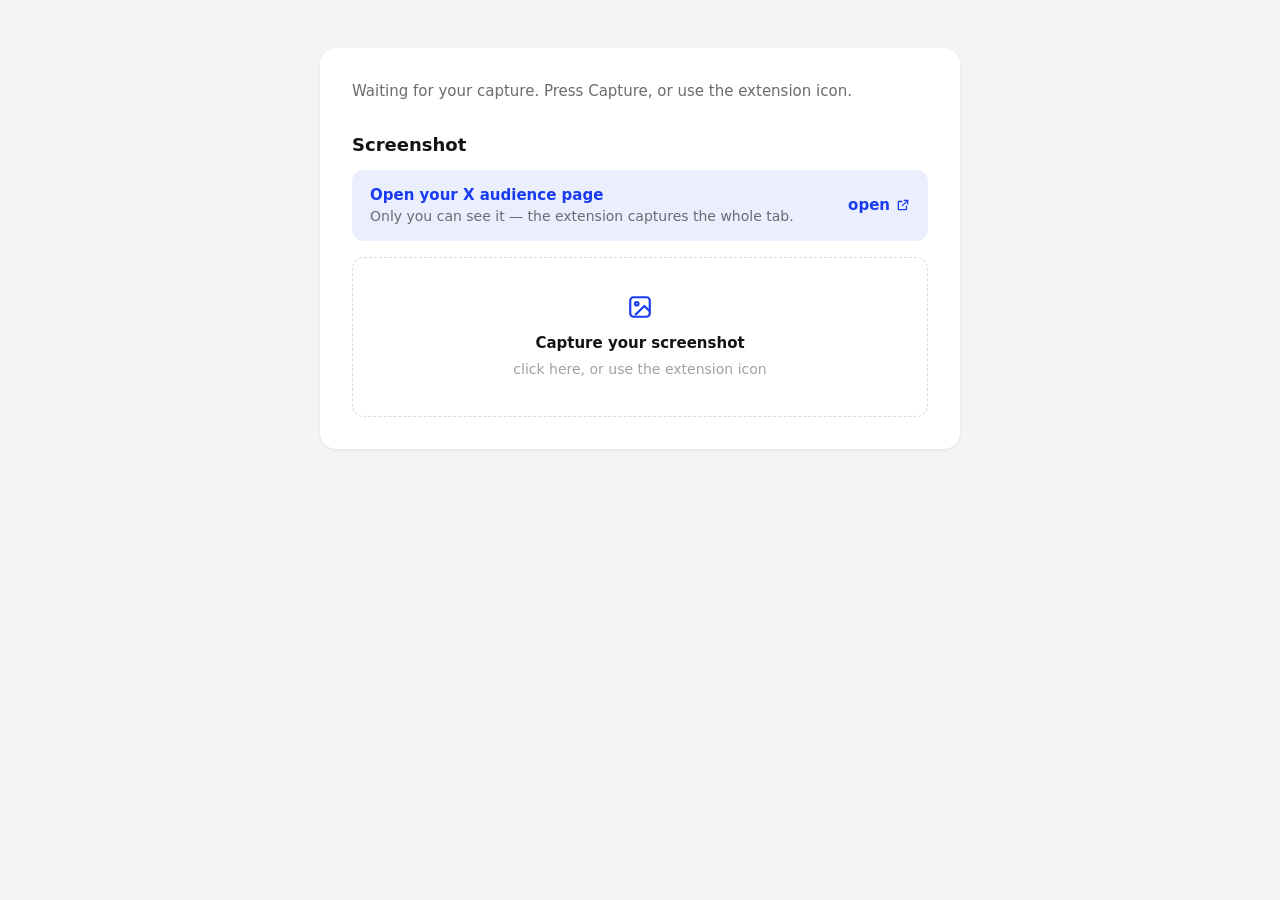
<file: web/index.html>
<!doctype html>
<html lang="en">
<head>
  <meta charset="utf-8">
  <meta name="viewport" content="width=device-width, initial-scale=1">
  <title>X audience screenshot</title>
  <link rel="stylesheet" href="styles.css">
</head>
<body>
  <main class="card">
    <p id="status" class="lead" role="status" aria-live="polite">Waiting for your capture. Press Capture, or use the extension icon.</p>

    <h1>Screenshot</h1>

    <div class="banner">
      <div class="banner-text">
        <strong>Open your X audience page</strong>
        <span>Only you can see it — the extension captures the whole tab.</span>
      </div>
      <a class="open-link" href="https://x.com/i/account_analytics/audience" target="_blank" rel="noopener">
        open
        <svg viewBox="0 0 24 24" width="14" height="14" fill="none" stroke="currentColor" stroke-width="2.2" stroke-linecap="round" stroke-linejoin="round" aria-hidden="true">
          <path d="M14 4h6v6"/><path d="M20 4l-9 9"/><path d="M18 14v5a1 1 0 0 1-1 1H5a1 1 0 0 1-1-1V7a1 1 0 0 1 1-1h5"/>
        </svg>
      </a>
    </div>

    <button id="placeholder" type="button" class="placeholder">
      <svg class="placeholder-icon" viewBox="0 0 24 24" width="26" height="26" fill="none" stroke="currentColor" stroke-width="2" stroke-linecap="round" stroke-linejoin="round" aria-hidden="true">
        <rect x="3" y="3" width="18" height="18" rx="3"/><circle cx="9" cy="9" r="1.6"/><path d="M21 16l-5-5-8 8"/>
      </svg>
      <span class="placeholder-title">Capture your screenshot</span>
      <span class="placeholder-hint">click here, or use the extension icon</span>
    </button>

    <figure id="preview" hidden>
      <p class="shot-label">Top of the page</p>
      <div class="frame"><img id="shot" alt="Screenshot of the top of your X audience page"></div>
      <div id="scrolledWrap" hidden>
        <p class="shot-label">After scrolling to the bottom</p>
        <div class="frame"><img id="shotScrolled" alt="Screenshot of your X audience page scrolled to the bottom"></div>
      </div>
      <figcaption><span id="meta"></span><span class="actions"><button id="recapture" type="button" class="link">Recapture</button><button id="clear" type="button" class="link">Clear</button></span></figcaption>
    </figure>
  </main>
  <script src="helpers.js"></script>
  <script src="app.js"></script>
</body>
</html>
</file>
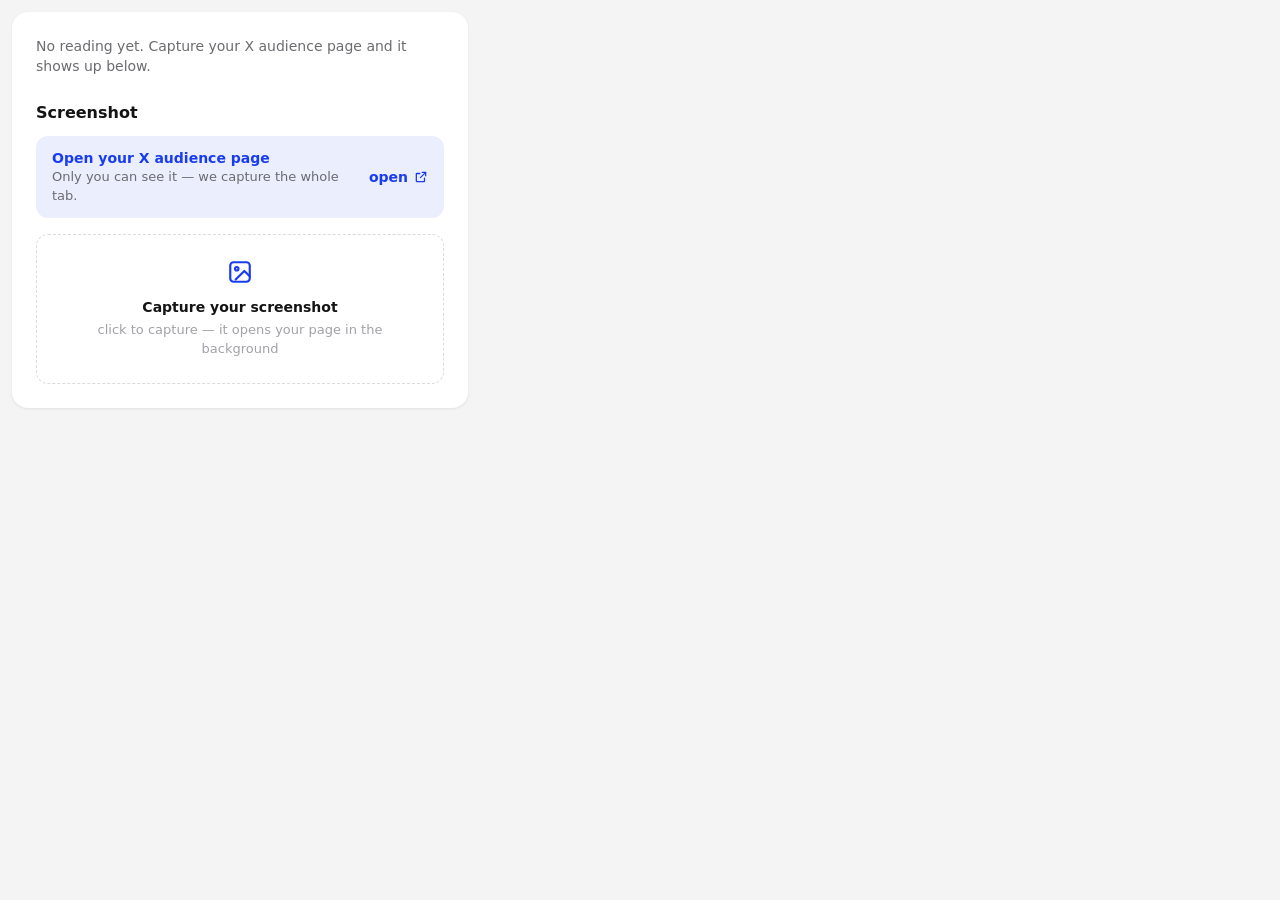
<file: popup.html>
<!doctype html>
<html lang="en">
<head>
  <meta charset="utf-8">
  <meta name="viewport" content="width=device-width, initial-scale=1">
  <title>X Audience Screenshot</title>
  <link rel="stylesheet" href="popup.css">
</head>
<body>
  <main class="card">
    <p id="status" class="lead" role="status" aria-live="polite">No reading yet. Capture your X audience page and it shows up below.</p>

    <h1>Screenshot</h1>

    <div class="banner">
      <div class="banner-text">
        <strong>Open your X audience page</strong>
        <span>Only you can see it — we capture the whole tab.</span>
      </div>
      <a id="open" class="open-link" href="https://x.com/i/account_analytics/audience" target="_blank" rel="noopener">
        open
        <svg viewBox="0 0 24 24" width="14" height="14" fill="none" stroke="currentColor" stroke-width="2.2" stroke-linecap="round" stroke-linejoin="round" aria-hidden="true">
          <path d="M14 4h6v6"/><path d="M20 4l-9 9"/><path d="M18 14v5a1 1 0 0 1-1 1H5a1 1 0 0 1-1-1V7a1 1 0 0 1 1-1h5"/>
        </svg>
      </a>
    </div>

    <section class="drop">
      <button id="capture" type="button" class="drop-empty">
        <svg class="drop-icon" viewBox="0 0 24 24" width="26" height="26" fill="none" stroke="currentColor" stroke-width="2" stroke-linecap="round" stroke-linejoin="round" aria-hidden="true">
          <rect x="3" y="3" width="18" height="18" rx="3"/><circle cx="9" cy="9" r="1.6"/><path d="M21 16l-5-5-8 8"/>
        </svg>
        <span class="drop-title">Capture your screenshot</span>
        <span class="drop-hint">click to capture — it opens your page in the background</span>
      </button>

      <figure id="result" hidden>
        <div class="frame"><img id="shot" alt="Screenshot of the X audience analytics page"></div>
        <figcaption>
          <span id="meta"></span>
          <span class="actions">
            <button id="download" type="button" class="link">Download</button>
            <button id="recapture" type="button" class="link">Recapture</button>
          </span>
        </figcaption>
      </figure>
    </section>
  </main>
  <script src="lib.js"></script>
  <script src="popup.js"></script>
</body>
</html>
</file>
<file: web/styles.css>
:root {
  --page: #f4f4f5;
  --card: #ffffff;
  --fg: #141414;
  --muted: #6b6b70;
  --faint: #a1a1a8;
  --accent: #1a3cf0;
  --banner: #eaeefd;
  --border: #d9dbe0;
  --error: #c0273d;
}
* { box-sizing: border-box; }
body {
  min-height: 100vh;
  margin: 0;
  padding: 48px 16px;
  background: var(--page);
  color: var(--fg);
  font: 15px/1.5 Inter, system-ui, -apple-system, "Segoe UI", sans-serif;
}
.card {
  width: 100%;
  max-width: 640px;
  margin: 0 auto;
  padding: 32px;
  background: var(--card);
  border-radius: 16px;
  box-shadow: 0 1px 3px rgba(0, 0, 0, 0.08);
}
.lead { margin: 0 0 28px; color: var(--muted); }
.lead.error { color: var(--error); }
h1 { margin: 0 0 12px; font-size: 18px; font-weight: 650; }

.banner {
  display: flex;
  flex-wrap: wrap;
  align-items: center;
  justify-content: space-between;
  gap: 8px 16px;
  margin-bottom: 16px;
  padding: 14px 18px;
  background: var(--banner);
  border-radius: 12px;
}
.banner-text { display: flex; flex-direction: column; }
.banner-text strong { color: var(--accent); font-weight: 600; }
.banner-text span { color: var(--muted); font-size: 14px; }
.open-link {
  display: inline-flex;
  align-items: center;
  gap: 6px;
  color: var(--accent);
  font-weight: 600;
  text-decoration: none;
  white-space: nowrap;
}
.open-link:hover { text-decoration: underline; }

.placeholder {
  display: flex;
  flex-direction: column;
  align-items: center;
  justify-content: center;
  gap: 4px;
  min-height: 160px;
  padding: 24px;
  width: 100%;
  background: transparent;
  border: 1.5px dashed var(--border);
  border-radius: 12px;
  color: var(--fg);
  font: inherit;
  text-align: center;
  cursor: pointer;
}
.placeholder:hover:not(:disabled), .placeholder:focus-visible { border-color: var(--accent); }
.placeholder:focus-visible { outline: 2px solid var(--accent); outline-offset: 2px; }
.placeholder:disabled { cursor: progress; }
.placeholder-icon { margin-bottom: 8px; color: var(--accent); }
.placeholder-title { font-weight: 600; }
.placeholder-hint { color: var(--faint); font-size: 14px; }

figure { margin: 0; }
.shot-label { margin: 0 0 6px; color: var(--muted); font-size: 13px; font-weight: 600; }
#scrolledWrap { margin-top: 16px; }
.frame {
  max-height: 420px;
  overflow: auto;
  border: 1.5px dashed var(--border);
  border-radius: 12px;
}
.frame img { display: block; width: 100%; height: auto; }
figcaption {
  display: flex;
  align-items: center;
  justify-content: space-between;
  gap: 12px;
  margin-top: 8px;
  color: var(--faint);
  font-size: 13px;
}
figcaption { display: flex; align-items: center; justify-content: space-between; gap: 12px; }
button.link { padding: 0; background: none; border: 0; color: var(--accent); font: inherit; font-weight: 600; cursor: pointer; }
button.link:hover:not(:disabled) { text-decoration: underline; }
button.link:disabled { color: var(--faint); cursor: progress; }
.actions { display: inline-flex; gap: 14px; }
[hidden] { display: none !important; }

@media (max-width: 520px) {
  body { padding: 16px 8px; }
  .card { padding: 20px; }
}
</file>
<file: popup.css>
:root {
  --page: #f4f4f5;
  --card: #ffffff;
  --fg: #141414;
  --muted: #6b6b70;
  --faint: #a1a1a8;
  --accent: #1a3cf0;
  --banner: #eaeefd;
  --border: #d9dbe0;
  --error: #c0273d;
}
* { box-sizing: border-box; }
body {
  width: 480px;
  margin: 0;
  padding: 12px;
  background: var(--page);
  color: var(--fg);
  font: 14px/1.45 Inter, system-ui, -apple-system, "Segoe UI", sans-serif;
}
.card {
  padding: 24px;
  background: var(--card);
  border-radius: 16px;
  box-shadow: 0 1px 3px rgba(0, 0, 0, 0.08);
}
.lead { margin: 0 0 24px; color: var(--muted); }
.lead.error { color: var(--error); }
h1 { margin: 0 0 12px; font-size: 16px; font-weight: 650; }

.banner {
  display: flex;
  align-items: center;
  justify-content: space-between;
  gap: 12px;
  margin-bottom: 16px;
  padding: 12px 16px;
  background: var(--banner);
  border-radius: 12px;
}
.banner-text { display: flex; flex-direction: column; }
.banner-text strong { color: var(--accent); font-weight: 600; }
.banner-text span { color: var(--muted); font-size: 13px; }
.open-link {
  display: inline-flex;
  align-items: center;
  gap: 6px;
  color: var(--accent);
  font-weight: 600;
  text-decoration: none;
  white-space: nowrap;
}
.open-link:hover { text-decoration: underline; }

.drop { min-height: 140px; }
.drop-empty {
  display: flex;
  flex-direction: column;
  align-items: center;
  justify-content: center;
  gap: 4px;
  width: 100%;
  min-height: 140px;
  padding: 24px;
  background: transparent;
  border: 1.5px dashed var(--border);
  border-radius: 12px;
  color: var(--fg);
  font: inherit;
  cursor: pointer;
}
.drop-empty:hover:not(:disabled) { border-color: var(--accent); }
.drop-empty:disabled { cursor: progress; }
.drop-icon { margin-bottom: 8px; color: var(--accent); }
.busy .drop-icon { animation: pulse 1.1s ease-in-out infinite; }
.drop-title { font-weight: 600; }
.drop-hint { color: var(--faint); font-size: 13px; }
@keyframes pulse { 50% { opacity: 0.35; } }

figure { margin: 0; }
.frame {
  max-height: 420px;
  overflow: auto;
  border: 1.5px dashed var(--border);
  border-radius: 12px;
}
.frame img { display: block; width: 100%; height: auto; }
.busy .frame { opacity: 0.5; }
figcaption {
  display: flex;
  align-items: center;
  justify-content: space-between;
  gap: 12px;
  margin-top: 8px;
  color: var(--faint);
  font-size: 12px;
}
.actions { display: inline-flex; gap: 12px; }
button.link {
  padding: 0;
  background: none;
  border: 0;
  color: var(--accent);
  font: inherit;
  font-weight: 600;
  cursor: pointer;
}
button.link:hover:not(:disabled) { text-decoration: underline; }
button.link:disabled { color: var(--faint); cursor: progress; }
[hidden] { display: none !important; }
</file>
